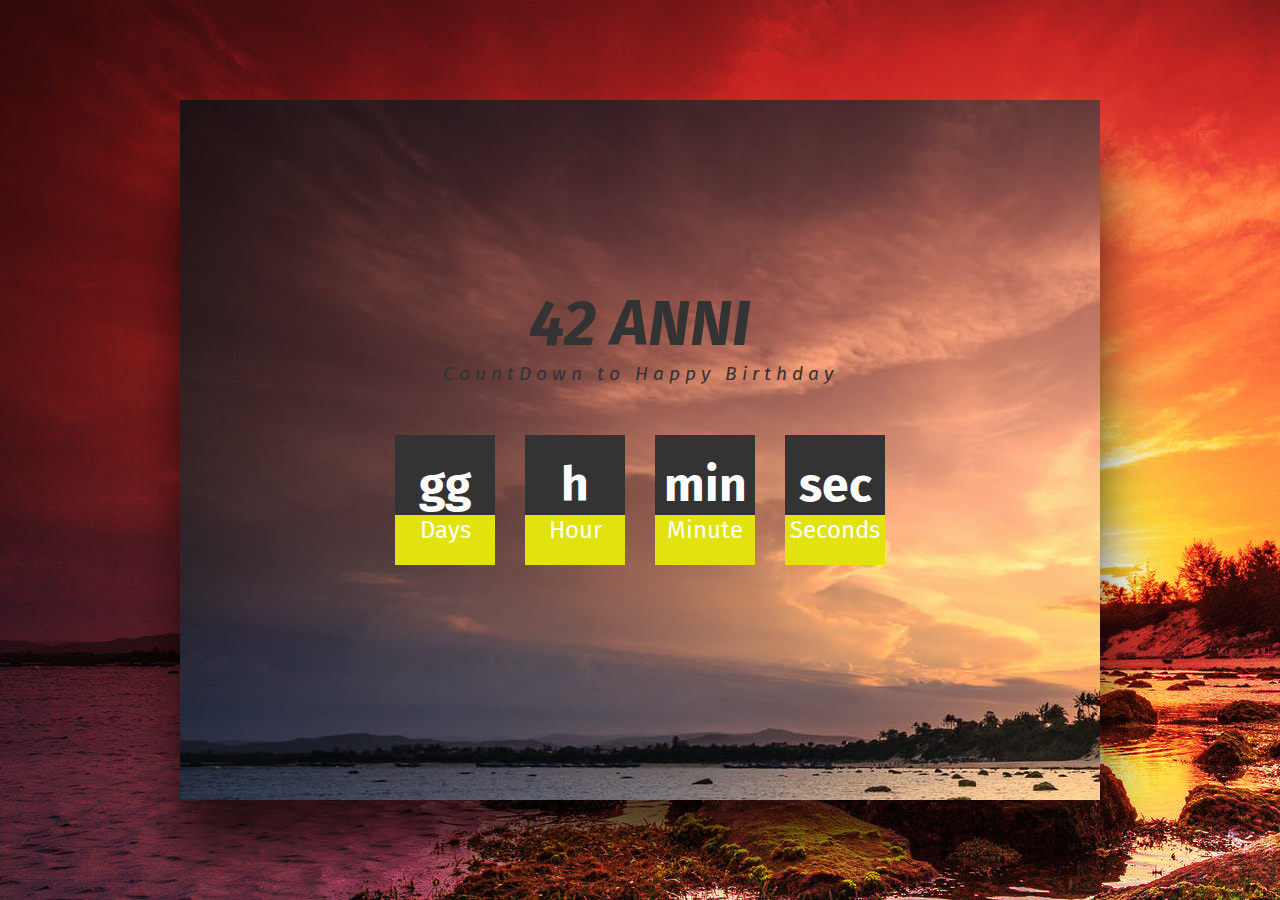
<file: buonCompleanno/index.html>
<!DOCTYPE html>
<html lang="it">

<head>
    <meta charset="UTF-8">
    <meta http-equiv="X-UA-Compatible" content="IE=edge">
    <meta name="viewport" content="width=device-width, initial-scale=1.0">
    <link rel="stylesheet" href="./asset/css/style.css">
    <title>Buon Compleanno</title>
</head>

<body>
    <div class="container">
        <h2>42 ANNI<span>CountDown to Happy Birthday</span></h2>
        <div class="countdown">
            <div id="day">gg</div>
            <div id="hour">h</div>
            <div id="minute">min</div>
            <div id="second">sec</div>
        </div>
    </div>

    <script src="./asset/js/main.js"></script>
</body>

</html>
</file>
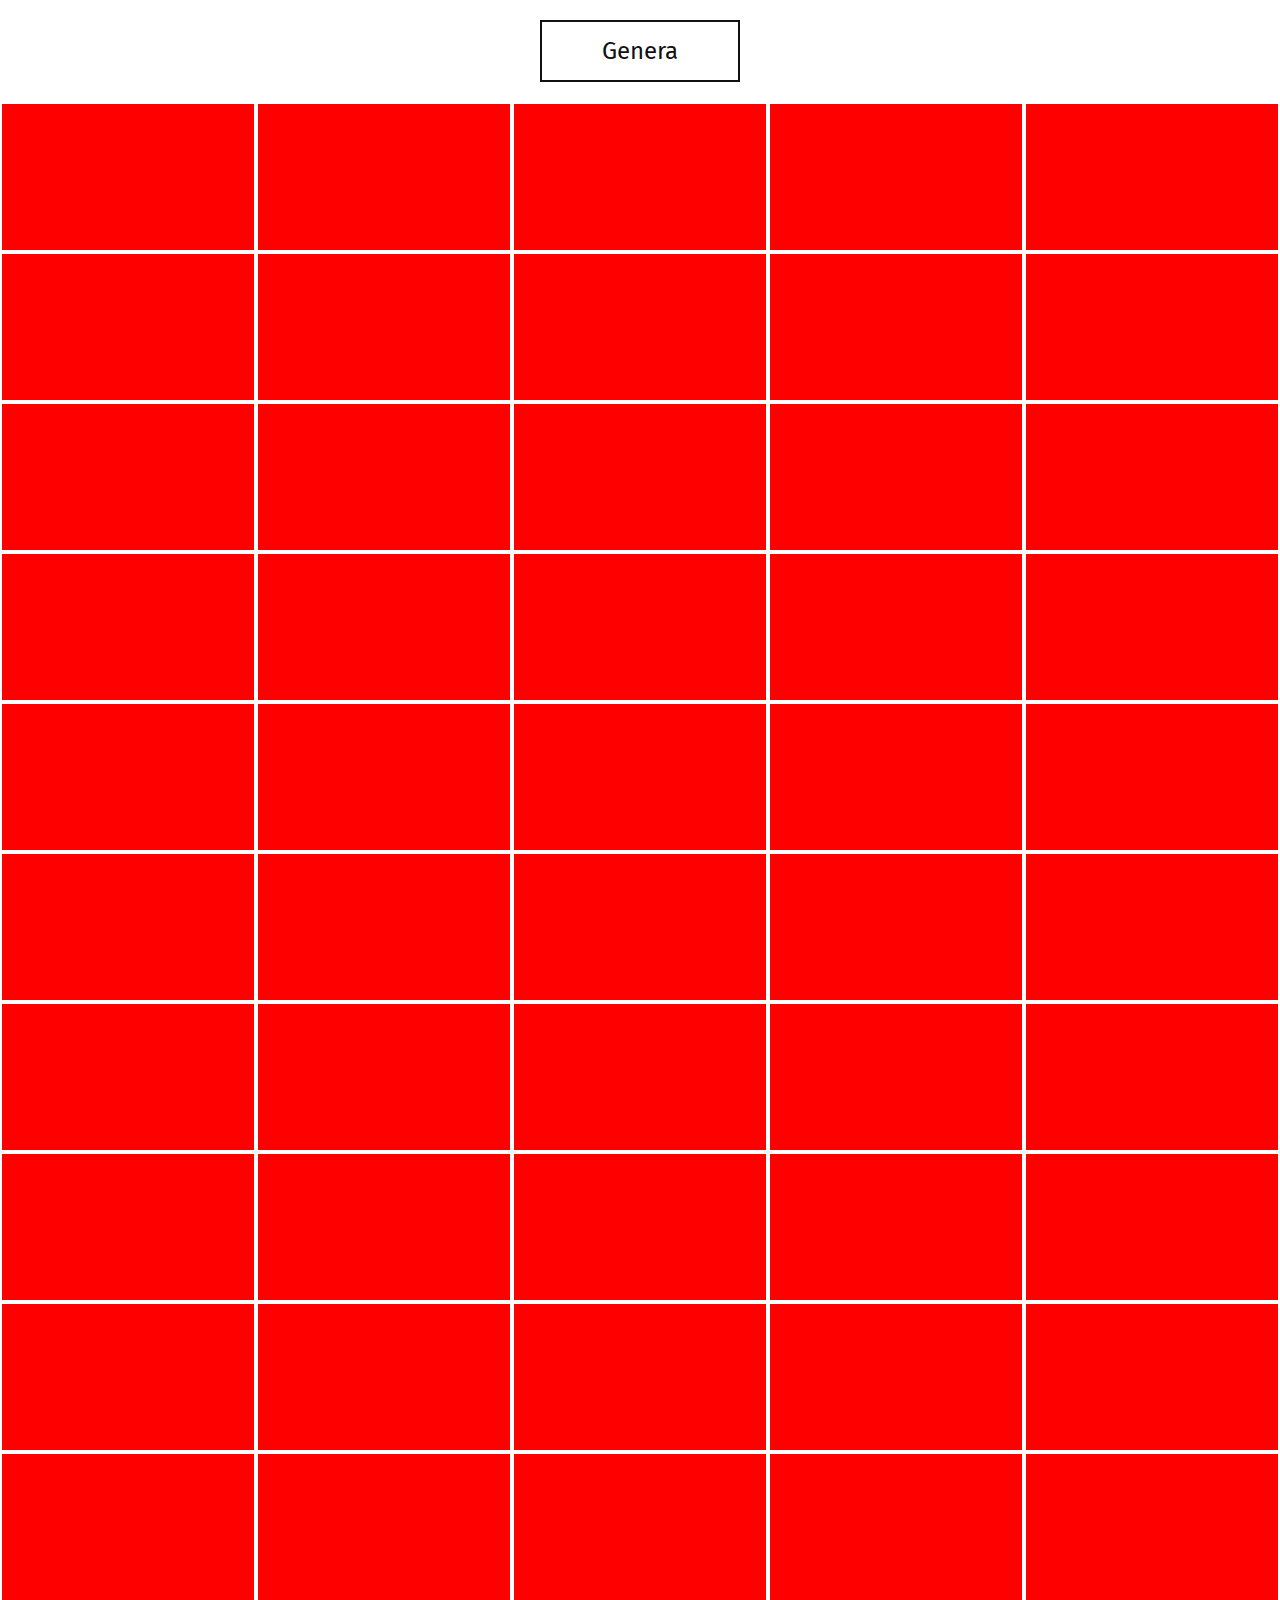
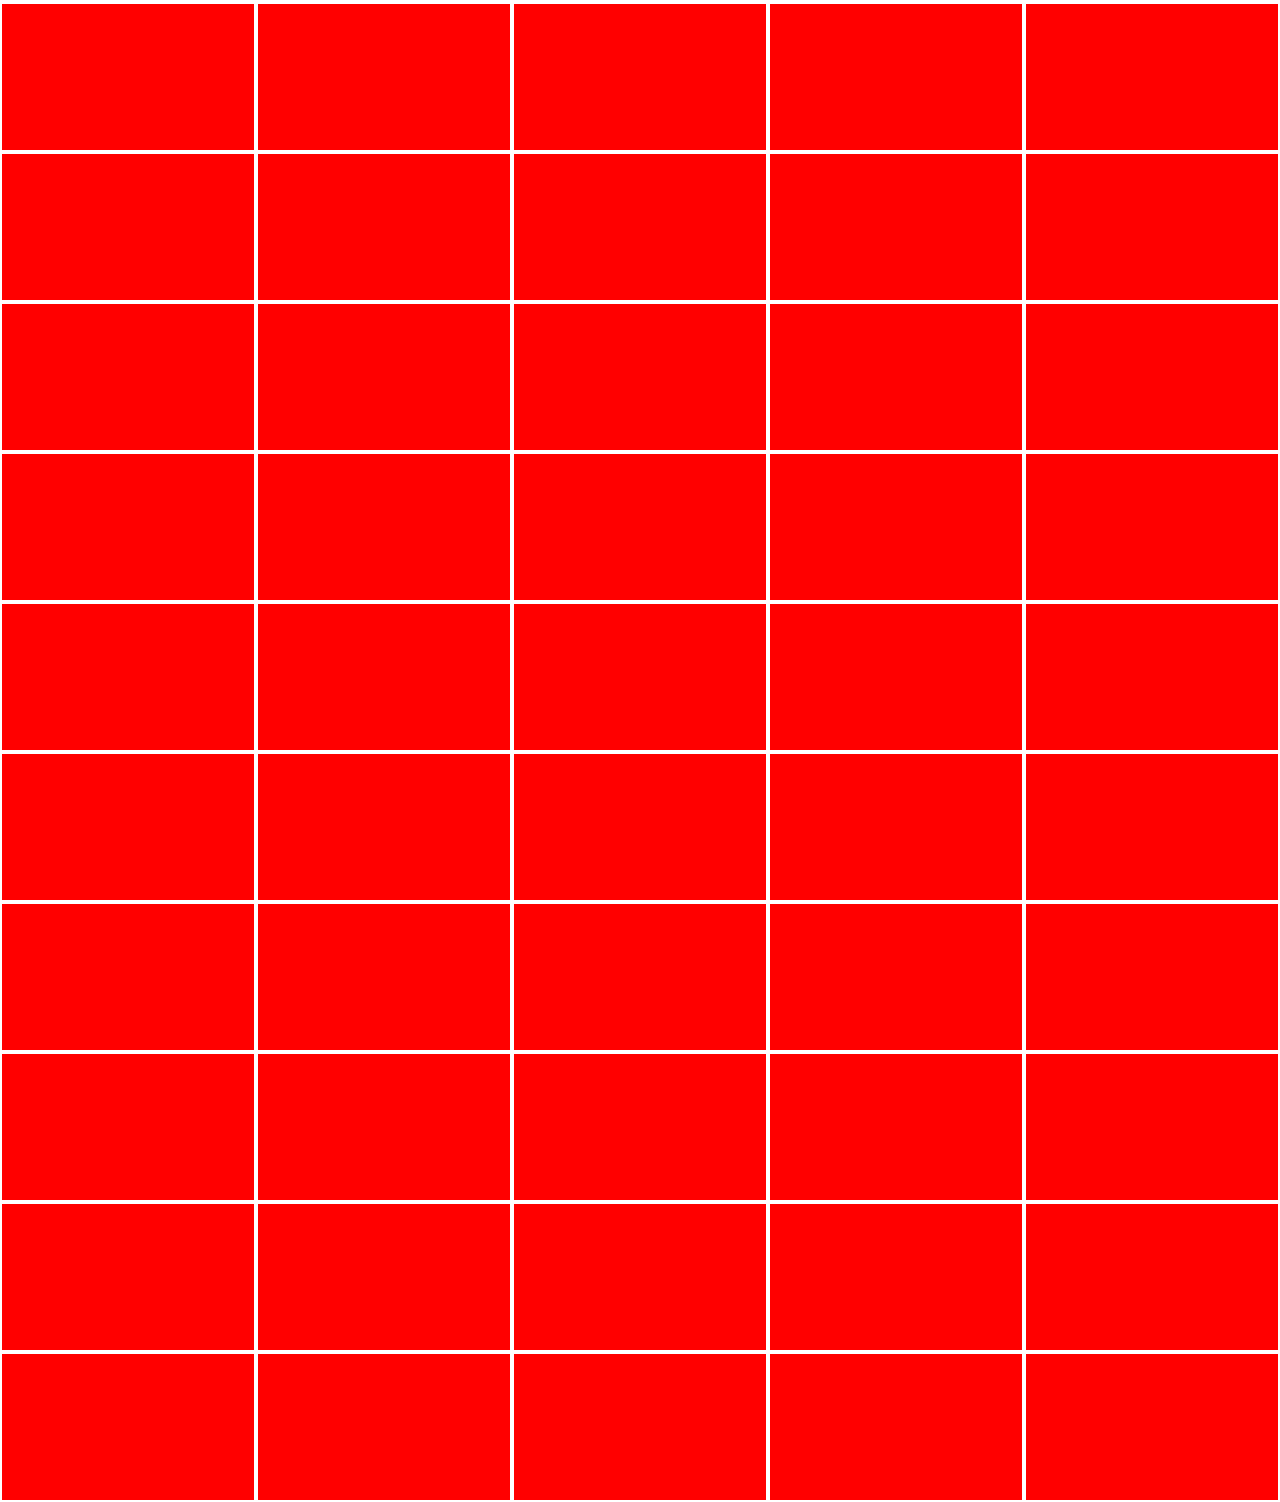
<file: coloriRandom/index.html>
<!DOCTYPE html>
<html lang="it">

<head>
    <meta charset="UTF-8">
    <meta http-equiv="X-UA-Compatible" content="IE=edge">
    <meta name="viewport" content="width=device-width, initial-scale=1.0">
    <link rel="stylesheet" href="./asset/css/style.css">
    <title>Colori Hex Random</title>
</head>

<body>
    <button class="btn" onclick="addColor();">Genera</button>
    <div class="container"></div>

    <script src="./asset/js/main.js"></script>
</body>

</html>
</file>
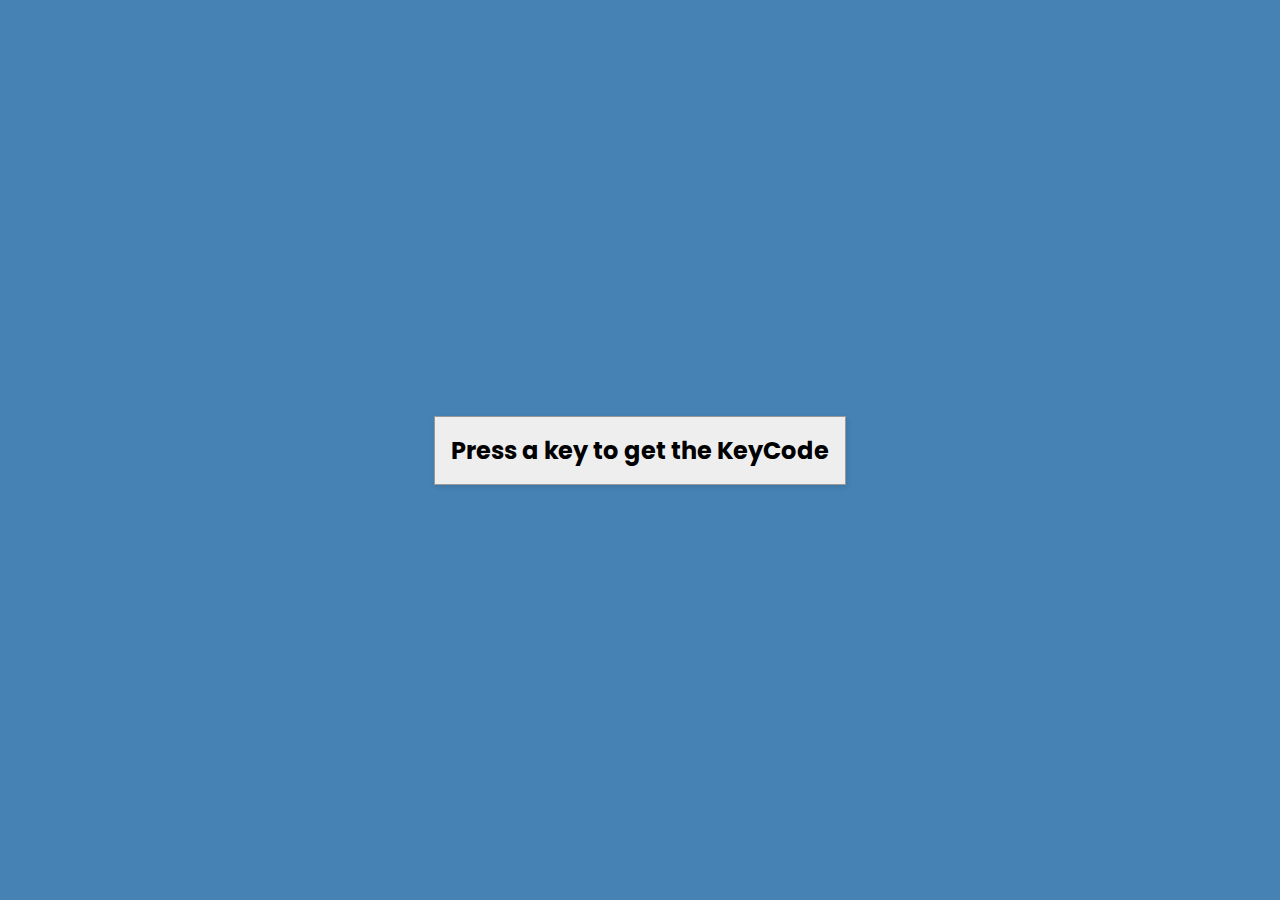
<file: key-codes/index.html>
<!DOCTYPE html>
<html lang="en">

<head>
    <meta charset="UTF-8">
    <meta http-equiv="X-UA-Compatible" content="IE=edge">
    <meta name="viewport" content="width=device-width, initial-scale=1.0">
    <link rel="stylesheet" href="/key-codes/asset/css/style.css">
    <title>Event KeyCodes</title>
</head>

<body>
    <div id="insert">
        <!-- code da js  -->
        <!-- <div class="key">
            a
            <small>event.key</small>
        </div>
        <div class="key">
            65
            <small>event.keyCode</small>
        </div>
        <div class="key">
            KeyA
            <small>event.code</small>
        </div>-->
        <div class="key">
            Press a key to get the KeyCode
        </div>

    </div>


    <script src="/key-codes/asset/js/main.js"></script>
</body>

</html>
</file>
<file: buonCompleanno/asset/css/style.css>
@import url('https://fonts.googleapis.com/css2?family=Fira+Sans:wght@400;500;600;700;800;900&display=swap');

*
{
    margin: 0;
    padding: 0;
    box-sizing: border-box;
    font-family: 'Fira Sans', sans-serif;
}
    
body
{
    background: rgb(197, 64, 64) url('/buonCompleanno/asset/img/sfondo.jpeg');
    background-attachment: fixed;
    background-blend-mode: hard-light

}
.container
{
    position: absolute;
    top: 100px;
    bottom: 100px;
    right: 180px;
    left: 180px;
    background: url('/buonCompleanno/asset/img/sfondo.jpeg');
    display: flex;
    justify-content: center;
    align-items: center;
    flex-direction: column;
    box-shadow: 0 50px 50px rgba(0, 0, 0, 0.7);

}
.container h2
{
    text-align: center;
    font-style: oblique;
    color: #333;
    font-size: 4rem;
    margin-top: -80px;
}
.container h2 span
{
    display: block;
    font-weight: 400;
    letter-spacing: 5px;
    font-size: 1.2rem;
}
.countdown
{
    display: flex;
    margin-top: 50px;
}
.countdown div
{
    position: relative;
    width: 100px;
    height: 100px;
    line-height: 100px;
    text-align: center;
    background: #333;
    color: #fff;
    margin: 0 15px;
    font-size: 3rem;
    font-weight: 700;
}
.countdown div::before
{
    content: '';
    position: absolute;
    bottom: -30px;
    left: 0;
    width: 100%;
    height: 50px;
    background: rgb(226, 226, 15);
    font-style: 0.5rem;
    line-height: 30px;
    font-weight: 400;
}
.countdown #day::before
{
    content: 'Days';
    font-size: 1.5rem;
}
.countdown #hour::before
{
    content: 'Hour';
    font-size: 1.5rem;
}
.countdown #minute::before
{
    content: 'Minute';
    font-size: 1.5rem;
}
.countdown #second::before
{
    content: 'Seconds';
    font-size: 1.5rem;
}

@media screen and (max-width: 992px) {

    .container
    {
        position: absolute;
        top: 100px;
        bottom: 100px;
        right: 100px;
        left: 100px;
    }
}
@media screen and (max-width: 768px) {

    .container
    {
        position: absolute;
        top: 100px;
        bottom: 100px;
        right: 50px;
        left: 50px;
    }
}
@media screen and (max-width: 576px) {

    .container
    {
        position: absolute;
        top: 100px;
        bottom: 100px;
        right: 25px;
        left: 25px;
    }
    .countdown div
    {
        width: 80px;
        height: 80px;
        line-height: 80px;
        margin: 0 5px;
        font-size: 2rem;
        font-weight: 500;
    }
    .countdown #day::before
    {
    content: 'Days';
    font-size: 1rem;
    }
.countdown #hour::before
    {
    content: 'Hour';
    font-size: 1rrem;
    }
    .countdown #minute::before
    {
    content: 'Min.';
    font-size: 1rem;
    }
    .countdown #second::before
    {
    content: 'Sec.';
    font-size: 1rem;
    }
}
</file>
<file: coloriRandom/asset/css/style.css>
@import url('https://fonts.googleapis.com/css2?family=Fira+Sans:wght@400;500;600;700;800;900&display=swap');
*
{
    margin: 0;
    padding: 0;
    box-sizing: border-box;
    font-family: 'Fira Sans', sans-serif;
}

.btn
{
    background: none;
    color: #111;
    padding: 15px 60px;
    font-size: 1.5rem;
    margin: 20px auto;
    max-width: 200px;
    outline: none;
    display: block;
    border: 2px solid #111;
    cursor: pointer;
}
.container
{
    /* width: 100%; */
    display: flex;
    flex-wrap: wrap;
    /* justify-content: center;
    align-items: center; */
}
.box
{
    width: 20%;
    height: 150px;
    display: flex;
    justify-content: center;
    align-items: center;
    background: #f00;
    border: 2px solid #fff;
    color: #fff;
    font-size: 1.25rem;
    text-shadow: 1px 1px 2px rgba(0,0,0,0.5);
}
</file>
<file: key-codes/asset/css/style.css>
@import url('https://fonts.googleapis.com/css2?family=Poppins:wght@300;400;500;600;900&display=swap');
*
{
    margin: 0;
    padding: 0;
    box-sizing: border-box;
}
body
{
    font-family: 'Poppins', sans-serif;
    background-color: steelblue;
    display: flex;
    flex-direction: column;
    justify-content: center;
    align-items: center;
    height: 100vh;
    overflow: hidden;
    text-align: center;
}
.key
{
    border: 1px solid #999;
    background-color: #eee;
    box-shadow: 1px 2px 5px rgba(0,0,0,0.1);
    display: inline-flex;
    align-items: center;
    font-size: 1.5rem;
    font-weight: bold;
    padding: 1rem;
    flex-direction: column;
    margin: 10px;
    min-width: 150px;
    position: relative;
}
.key small
{
    position: absolute;
    top: -30px;
    left: 0;
    text-align: center;
    width: 100%;
    color: rgb(51, 43, 43);
    font-size: 15px;
}
</file>
